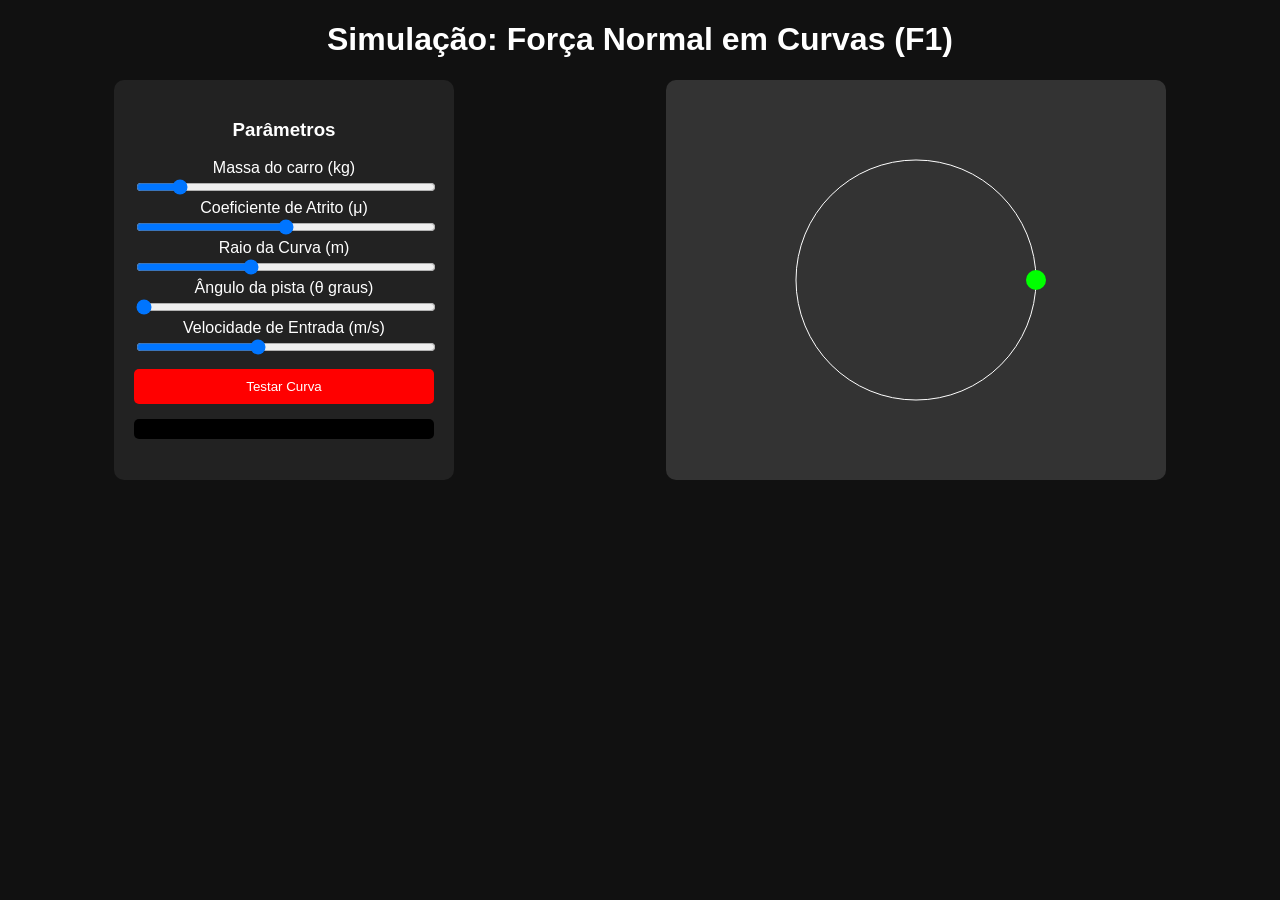
<file: simualcao.html>
<!DOCTYPE html>
<html lang="pt">
<head>
<meta charset="UTF-8">
<title>Simulação - Força Normal e Curvas F1</title>

<style>
body{
    font-family: Arial;
    background:#111;
    color:white;
    text-align:center;
}

.container{
    display:flex;
    justify-content:space-around;
    margin-top:20px;
}

.controls{
    width:300px;
    background:#222;
    padding:20px;
    border-radius:10px;
}

canvas{
    background:#333;
    border-radius:10px;
}

input{
    width:100%;
}

button{
    margin-top:10px;
    padding:10px;
    width:100%;
    background:red;
    color:white;
    border:none;
    cursor:pointer;
    border-radius:5px;
}

.result{
    margin-top:15px;
    background:#000;
    padding:10px;
    border-radius:5px;
}
</style>
</head>

<body>

<h1>Simulação: Força Normal em Curvas (F1)</h1>

<div class="container">

<div class="controls">

<h3>Parâmetros</h3>

<label>Massa do carro (kg)</label>
<input type="range" id="massa" min="1" max="5" step="0.1" value="1.5">

<label>Coeficiente de Atrito (μ)</label>
<input type="range" id="atrito" min="0.1" max="1.5" step="0.05" value="0.8">

<label>Raio da Curva (m)</label>
<input type="range" id="raio" min="2" max="10" step="0.5" value="5">

<label>Ângulo da pista (θ graus)</label>
<input type="range" id="angulo" min="0" max="45" step="1" value="0">

<label>Velocidade de Entrada (m/s)</label>
<input type="range" id="velocidade" min="0" max="25" step="0.5" value="10">

<button onclick="simular()">Testar Curva</button>

<div class="result" id="resultado"></div>

</div>

<canvas id="canvas" width="500" height="400"></canvas>

</div>

<script>
const g = 9.8;

function simular(){

let m = parseFloat(document.getElementById("massa").value);
let mu = parseFloat(document.getElementById("atrito").value);
let R = parseFloat(document.getElementById("raio").value);
let theta = parseFloat(document.getElementById("angulo").value) * Math.PI/180;
let v = parseFloat(document.getElementById("velocidade").value);

// Força normal com banking
let N = m * g * Math.cos(theta);

// Força centrípeta necessária
let Fc = (m * v * v) / R;

// Força máxima de atrito
let Fmax = mu * N;

// Velocidade máxima teórica
let vmax = Math.sqrt((mu * N * R) / m);

let resultado = document.getElementById("resultado");

if(Fc <= Fmax){
    resultado.innerHTML = `
    ✅ O carro NÃO derrapa! <br>
    Velocidade Máxima Teórica: ${vmax.toFixed(2)} m/s
    `;
    desenhar(true);
}else{
    resultado.innerHTML = `
    ❌ O carro DERRAPA! <br>
    Velocidade Máxima Teórica: ${vmax.toFixed(2)} m/s
    `;
    desenhar(false);
}
}

function desenhar(estavel){

let canvas = document.getElementById("canvas");
let ctx = canvas.getContext("2d");

ctx.clearRect(0,0,canvas.width,canvas.height);

// desenhar curva
ctx.beginPath();
ctx.arc(250,200,120,0,Math.PI*2);
ctx.strokeStyle="white";
ctx.stroke();

// carro
ctx.beginPath();
ctx.arc(370,200,10,0,Math.PI*2);
ctx.fillStyle = estavel ? "lime" : "red";
ctx.fill();
}

desenhar(true);

</script>

</body>
</html>
</file>
